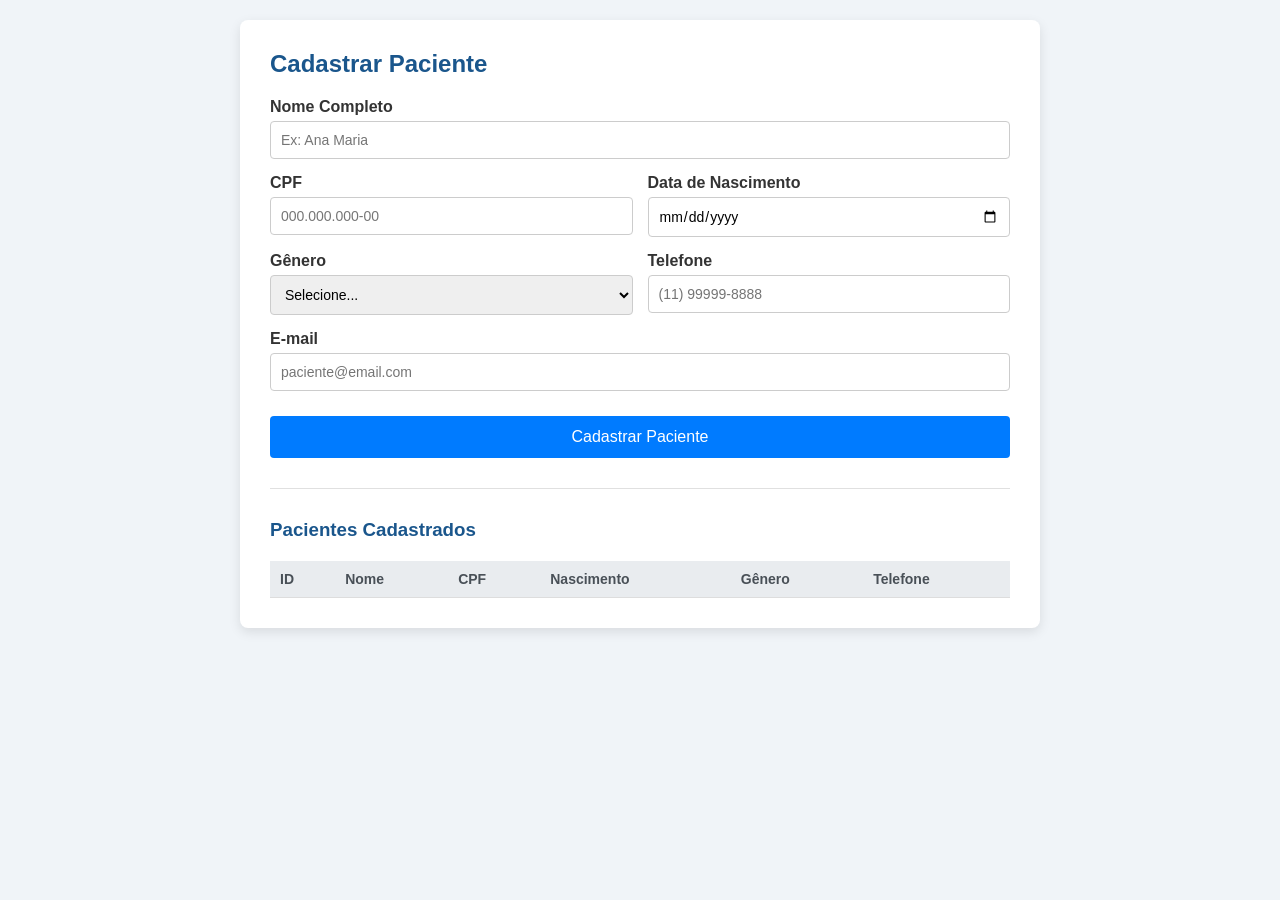
<file: index.html>
<!DOCTYPE html>
<html lang="pt-BR">
<head>
  <meta charset="UTF-8">
  <meta name="viewport" content="width=device-width, initial-scale=1.0">
  <title>CProjeto_Clinica</title>
  <link rel="stylesheet" href="style.css">
</head>
<body>

  <div class="container">
    <h2>Cadastrar Paciente</h2>
    
    <div id="mensagem" class="mensagem hidden"></div>

    <form id="formPaciente">
      <div class="campo">
        <label for="nome">Nome Completo</label>
        <input type="text" id="nome" required placeholder="Ex: Ana Maria">
      </div>

      <div class="campo-grupo">
        <div class="campo">
          <label for="cpf">CPF</label>
          <input type="text" id="cpf" required placeholder="000.000.000-00">
        </div>

        <div class="campo">
          <label for="dataNascimento">Data de Nascimento</label>
          <input type="date" id="dataNascimento" required>
        </div>
      </div>

      <div class="campo-grupo">
        <div class="campo">
          <label for="genero">Gênero</label>
          <select id="genero" required>
            <option value="">Selecione...</option>
            <option value="Masculino">Masculino</option>
            <option value="Feminino">Feminino</option>
            <option value="Outro">Outro</option>
          </select>
        </div>

        <div class="campo">
          <label for="telefone">Telefone</label>
          <input type="text" id="telefone" placeholder="(11) 99999-8888">
        </div>
      </div>

      <div class="campo">
        <label for="email">E-mail</label>
        <input type="email" id="email" placeholder="paciente@email.com">
      </div>

      <button type="submit" id="btnSalvar">Cadastrar Paciente</button>
    </form>

    <hr>

    <h3>Pacientes Cadastrados</h3>
    <table>
      <thead>
        <tr>
          <th>ID</th>
          <th>Nome</th>
          <th>CPF</th>
          <th>Nascimento</th>
          <th>Gênero</th>
          <th>Telefone</th>
        </tr>
      </thead>
      <tbody id="tabelaPacientes">
      </tbody>
    </table>
  </div>

  <script src="app.js"></script>
</body>
</html>
</file>
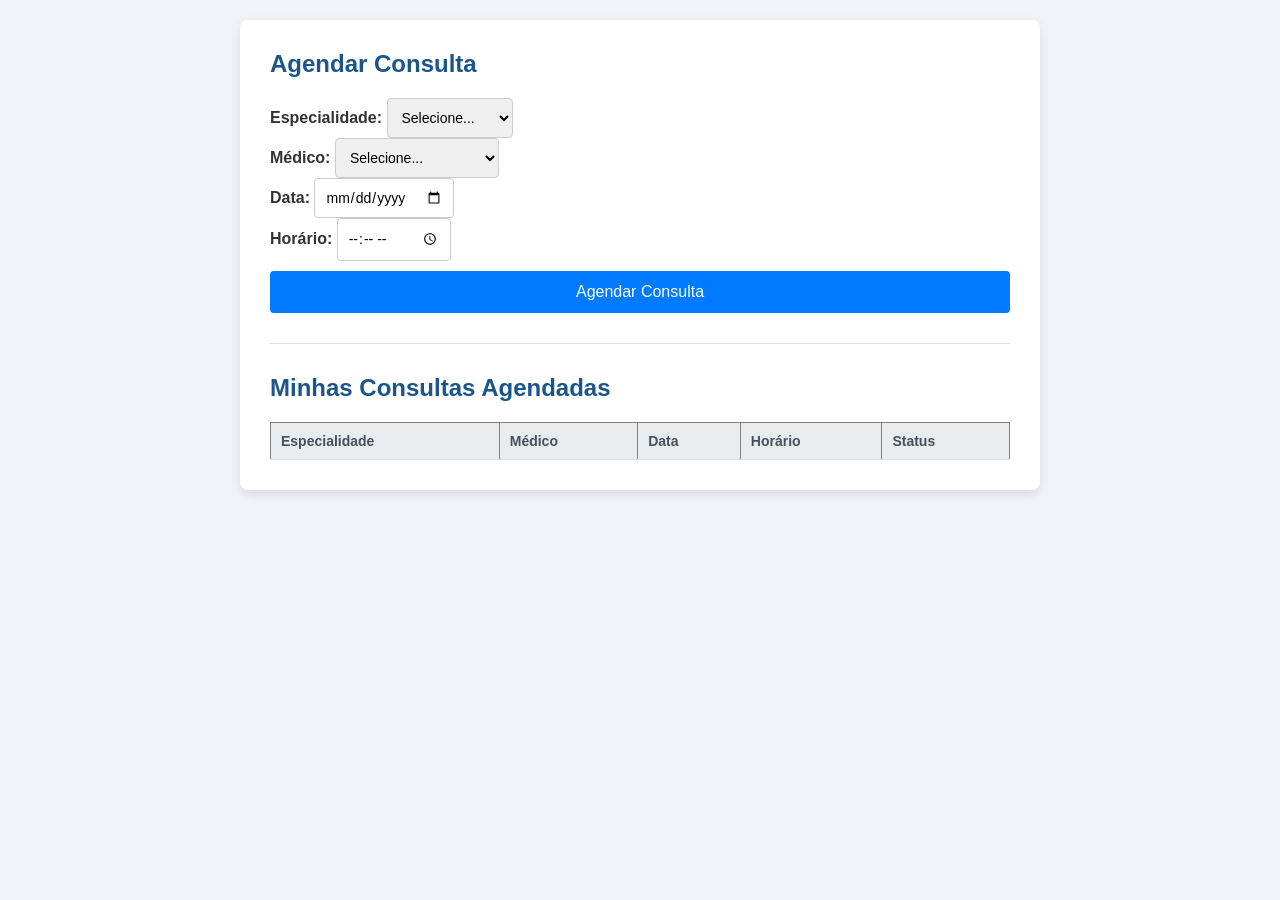
<file: consultas.html>
<!DOCTYPE html>
<html lang="pt-BR">
<head>
    <meta charset="UTF-8">
    <meta name="viewport" content="width=device-width, initial-scale=1.0">
    <title>Minhas Consultas</title>
    <link rel="stylesheet" href="style.css">
</head>
<body>
    <div class="container">
    <h2>Agendar Consulta</h2>
    <form id="formConsulta">
      <div class="input-group">
        <label for="especialidade">Especialidade:</label>
        <select id="especialidade" required>
          <option value="">Selecione...</option>
          <option value="Cardiologia">Cardiologia</option>
          <option value="Clínico Geral">Clínico Geral</option>
          <option value="Pediatria">Pediatria</option>
          <option value="Dermatologia">Dermatologia</option>
        </select>
      </div>

      <div class="input-group">
        <label for="medico">Médico:</label>
        <select id="medico" required>
          <option value="">Selecione...</option>
          <option value="Dr. Carlos Silva">Dr. Carlos Silva</option>
          <option value="Dra. Ana Souza">Dra. Ana Souza</option>
          <option value="Dr. Roberto Lima">Dr. Roberto Lima</option>
          <option value="Dra. Mariana Costa">Dra. Mariana Costa</option>
        </select>
      </div>

       <div class="input-group">
        <label for="dataConsulta">Data:</label>
        <input type="date" id="dataConsulta" required>
      </div>

      <div class="input-group">
        <label for="horario">Horário:</label>
        <input type="time" id="horario" required>
      </div>

      <button type="submit" class="btn">Agendar Consulta</button>
    </form>

     <hr style="margin: 30px 0;">

    <h2>Minhas Consultas Agendadas</h2>
    <table id="tabelaConsultas" border="1" style="width: 100%; text-align: left; border-collapse: collapse;">
      <thead>
        <tr>
          <th>Especialidade</th>
          <th>Médico</th>
          <th>Data</th>
          <th>Horário</th>
          <th>Status</th>
        </tr>
      </thead>
      <tbody> 
    <!-- As consultas vão aparecer aqui via app.js -->
      </tbody>
    </table>
  </div>

  <script src="app.js"></script>
</body>
</html>
</file>
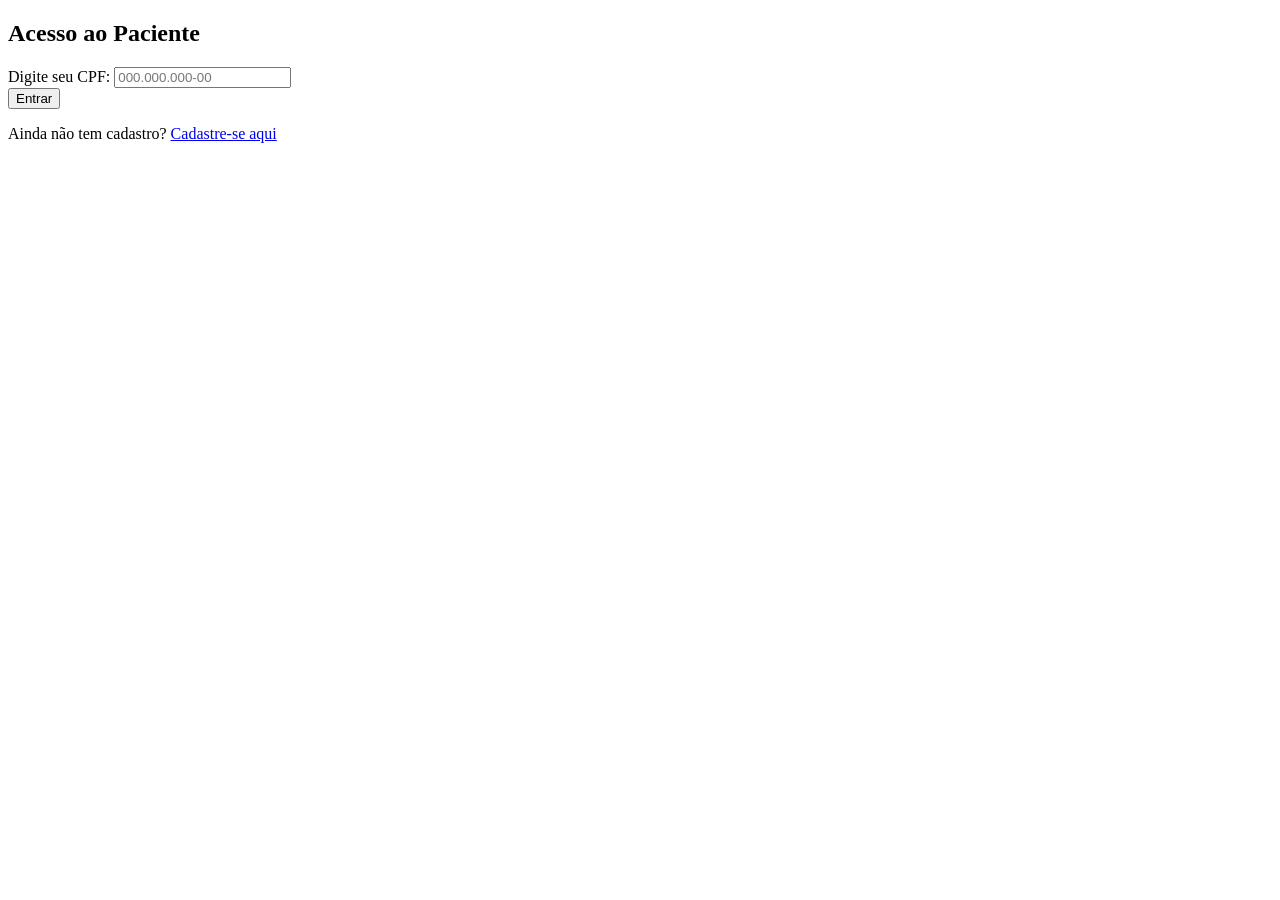
<file: login.html>
<!DOCTYPE html>
<html lang="pt-BR">
<head>
    <meta charset="UTF-8">
    <meta name="viewport" content="width=device-width, initial-scale=1.0">
    <title>Login - Clinica</title>
    <link rel="stlesheet" href="style.css">
</head>
<body>
    <div class="container">
    <h2>Acesso ao Paciente</h2>
    <form id="formLogin">
      <div class="input-group">
        <label for="cpfLogin">Digite seu CPF:</label>
        <input type="text" id="cpfLogin" placeholder="000.000.000-00" required>
      </div>
      <button type="submit" class="btn">Entrar</button>
    </form>
    <p>Ainda não tem cadastro? <a href="index.html">Cadastre-se aqui</a></p>
  </div>

  <script src="app.js"></script>
</body>
</html>
</file>
<file: style.css>
* {
  box-sizing: border-box;
  font-family: 'Segoe UI', Tahoma, Geneva, Verdana, sans-serif;
  margin: 0;
  padding: 0;
}

body {
  background-color: #f0f4f8;
  padding: 20px;
}

.container {
  max-width: 800px;
  margin: 0 auto;
  background: white;
  padding: 30px;
  border-radius: 8px;
  box-shadow: 0 4px 12px rgba(0,0,0,0.1);
}

h2, h3 {
  color: #1a568c;
  margin-bottom: 20px;
}

.campo {
  margin-bottom: 15px;
  display: flex;
  flex-direction: column;
}

.campo-grupo {
  display: flex;
  gap: 15px;
}

.campo-grupo .campo {
  flex: 1;
}

label {
  font-weight: 600;
  margin-bottom: 5px;
  color: #333;
}

input, select {
  padding: 10px;
  border: 1px solid #ccc;
  border-radius: 4px;
  font-size: 14px;
}

button {
  background-color: #007bff;
  color: white;
  padding: 12px 20px;
  border: none;
  border-radius: 4px;
  font-size: 16px;
  cursor: pointer;
  width: 100%;
  margin-top: 10px;
}

button:hover {
  background-color: #0056b3;
}

hr {
  margin: 30px 0;
  border: 0;
  border-top: 1px solid #e0e0e0;
}

table {
  width: 100%;
  border-collapse: collapse;
}

th, td {
  padding: 10px;
  border-bottom: 1px solid #ddd;
  text-align: left;
  font-size: 14px;
}

th {
  background-color: #e9ecef;
  color: #495057;
}

.mensagem {
  padding: 12px;
  border-radius: 4px;
  margin-bottom: 15px;
  font-weight: 600;
}

.mensagem.sucesso {
  background-color: #d4edda;
  color: #155724;
}

.mensagem.erro {
  background-color: #f8d7da;
  color: #721c24;
}

.hidden {
  display: none;
}
</file>
